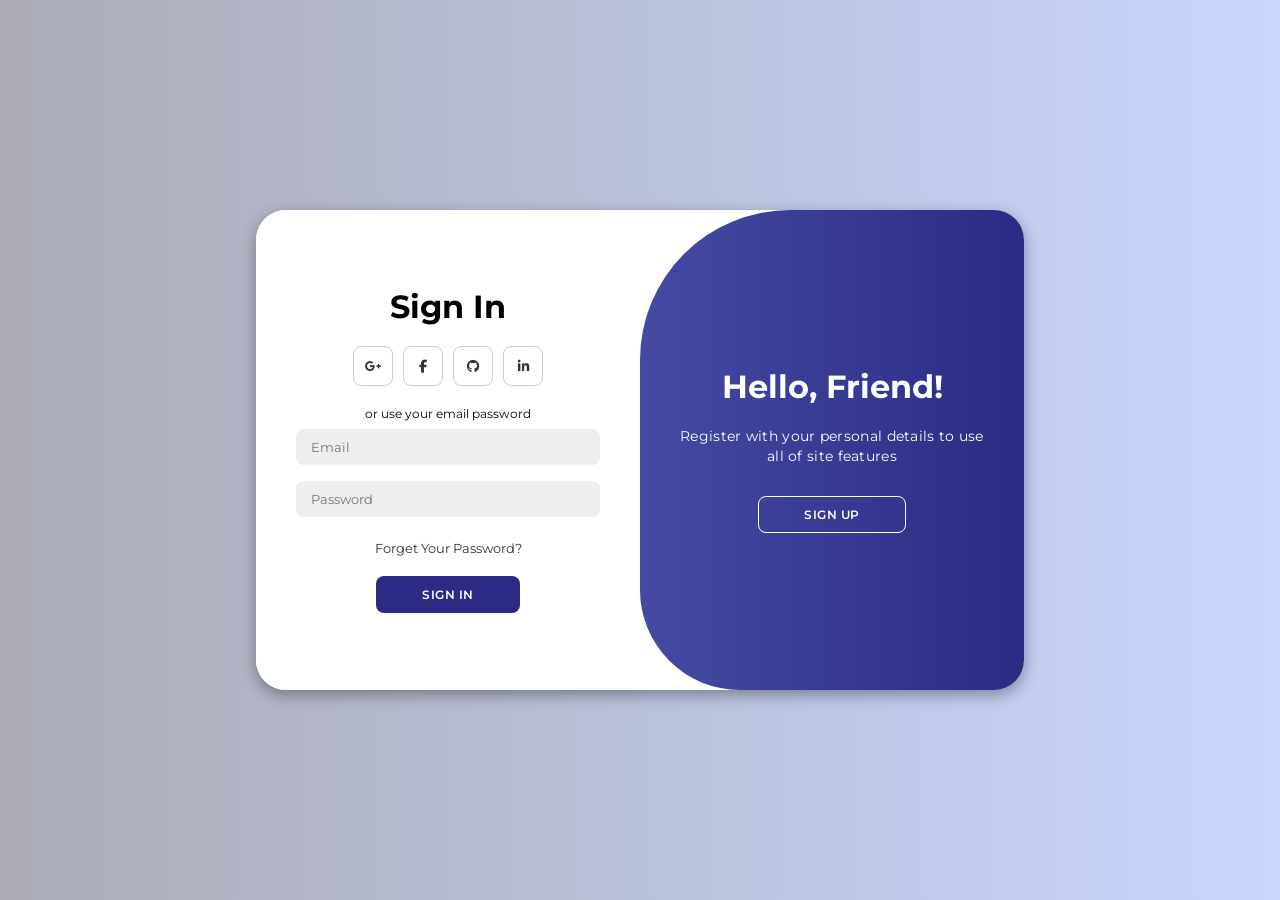
<file: ANIMATED-SIGN-IN-SIGN-UP-PAGE/index.html>
<!DOCTYPE html>
<html lang="en">
<head>
    <meta charset="UTF-8">
    <meta name="viewport" content="width=device-width, initial-scale=1.0">
    <title>Animated Login - CODEWITHDUTTA</title>
    <link rel="stylesheet" href="style.css">

    <!-- Font Awesome Icons -->
    <link rel="stylesheet" href="https://cdnjs.cloudflare.com/ajax/libs/font-awesome/6.5.1/css/all.min.css">
</head>
<body>
    
    <div class="container" id="container">
        <div class="form-container sign-up">
            <form>
                <h1>Create Account</h1>
                <div class="social-icons">
                    <a href="#" class="icon"><i class="fa-brands fa-google-plus-g"></i></a>
                    <a href="#" class="icon"><i class="fa-brands fa-facebook-f"></i></a>
                    <a href="#" class="icon"><i class="fa-brands fa-github"></i></a>
                    <a href="#" class="icon"><i class="fa-brands fa-linkedin-in"></i></a>
                </div>
                <span>or use your email for registeration</span>
                <input type="text" placeholder="Name">
                <input type="email" placeholder="Email">
                <input type="password" placeholder="Password">
                <button>Sign Up</button>
            </form>
        </div>
        <div class="form-container sign-in">
            <form>
                <h1>Sign In</h1>
                <div class="social-icons">
                    <a href="#" class="icon"><i class="fa-brands fa-google-plus-g"></i></a>
                    <a href="#" class="icon"><i class="fa-brands fa-facebook-f"></i></a>
                    <a href="#" class="icon"><i class="fa-brands fa-github"></i></a>
                    <a href="#" class="icon"><i class="fa-brands fa-linkedin-in"></i></a>
                </div>
                <span>or use your email password</span>
                <input type="email" placeholder="Email">
                <input type="password" placeholder="Password">
                <a href="#">Forget Your Password?</a>
                <button>Sign In</button>
            </form>
        </div>
        <div class="toggle-container">
            <div class="toggle">
                <div class="toggle-panel toggle-left">
                    <h1>Welcome Back!</h1>
                    <p>Enter your personal details to use all of site features</p>
                    <button class="hidden" id="login">Sign In</button>
                </div>
                <div class="toggle-panel toggle-right">
                    <h1>Hello, Friend!</h1>
                    <p>Register with your personal details to use all of site features</p>
                    <button class="hidden" id="register">Sign Up</button>
                </div>
            </div>
        </div>
    </div>
    <script src="script.js"></script>
</body>

</html>
</file>
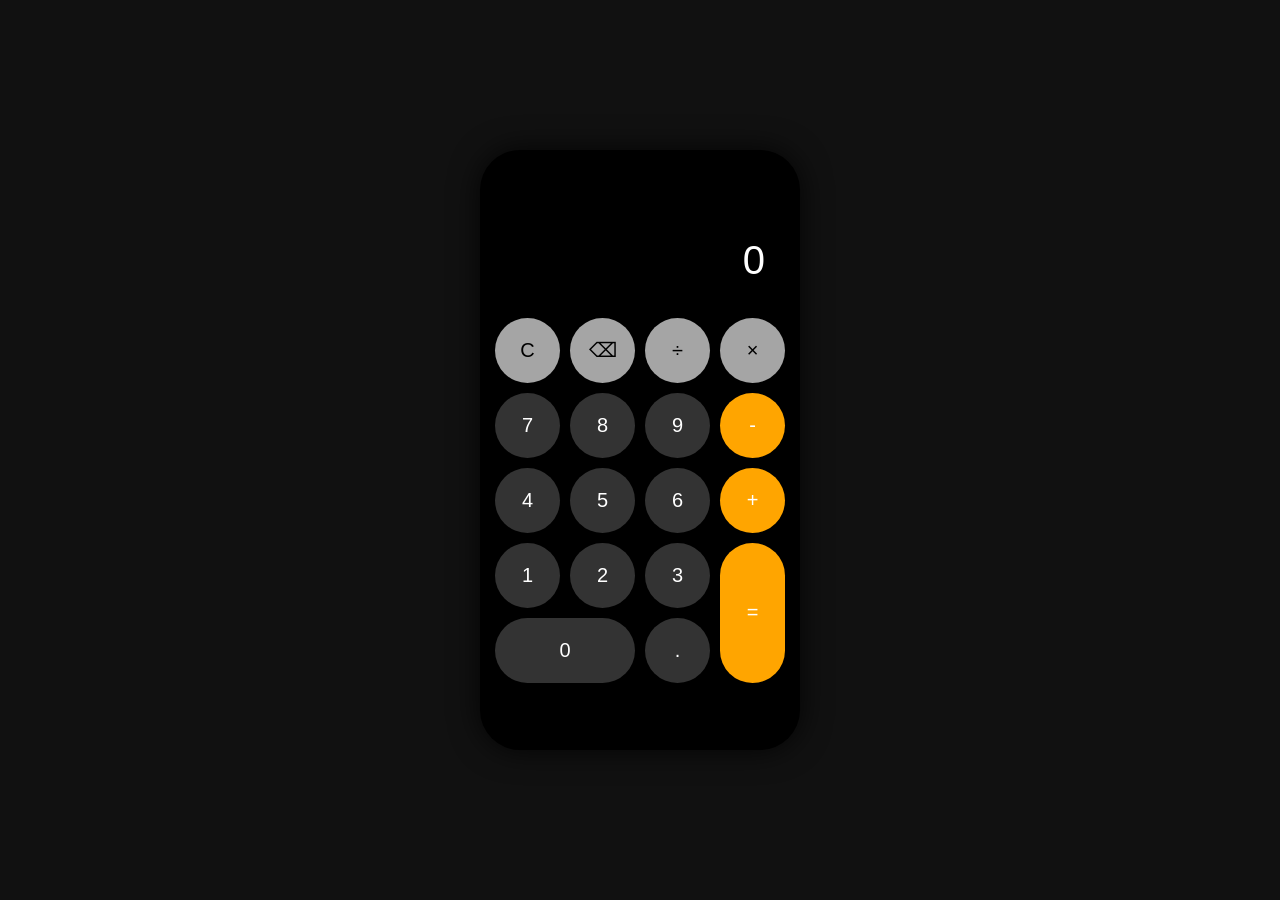
<file: Calculator/index.html>
<!DOCTYPE html>
<html lang="en">
<head>
  <meta charset="UTF-8">
  <meta name="viewport" content="width=device-width, initial-scale=1.0">
  <title>Mobile Calculator</title>
  <link rel="stylesheet" href="style.css">
</head>
<body>
  <div class="phone">
    <div class="Calculator">
      <div class="display" id="display">0</div>
      <div class="buttons">
        <button class="gray" onclick="clearDisplay()">C</button>
        <button class="gray" onclick="backSpace()">⌫</button>
        <button class="gray" onclick="appendValue('/')">÷</button>
        <button class="gray" onclick="appendValue('*')">×</button>

        <button onclick="appendValue('7')">7</button>
        <button onclick="appendValue('8')">8</button>
        <button onclick="appendValue('9')">9</button>
        <button class="orange" onclick="appendValue('-')">-</button>

        <button onclick="appendValue('4')">4</button>
        <button onclick="appendValue('5')">5</button>
        <button onclick="appendValue('6')">6</button>
        <button class="orange" onclick="appendValue('+')">+</button>

        <button onclick="appendValue('1')">1</button>
        <button onclick="appendValue('2')">2</button>
        <button onclick="appendValue('3')">3</button>
        <button class="orange equal" onclick="Calculate()">=</button>

        <button class="Zero" onclick="appendValue('0')">0</button>
        <button onclick="appendValue('.')">.</button>
      </div>
    </div>
  </div>
  <script src="script.js"></script>
</body>
</html>
</file>
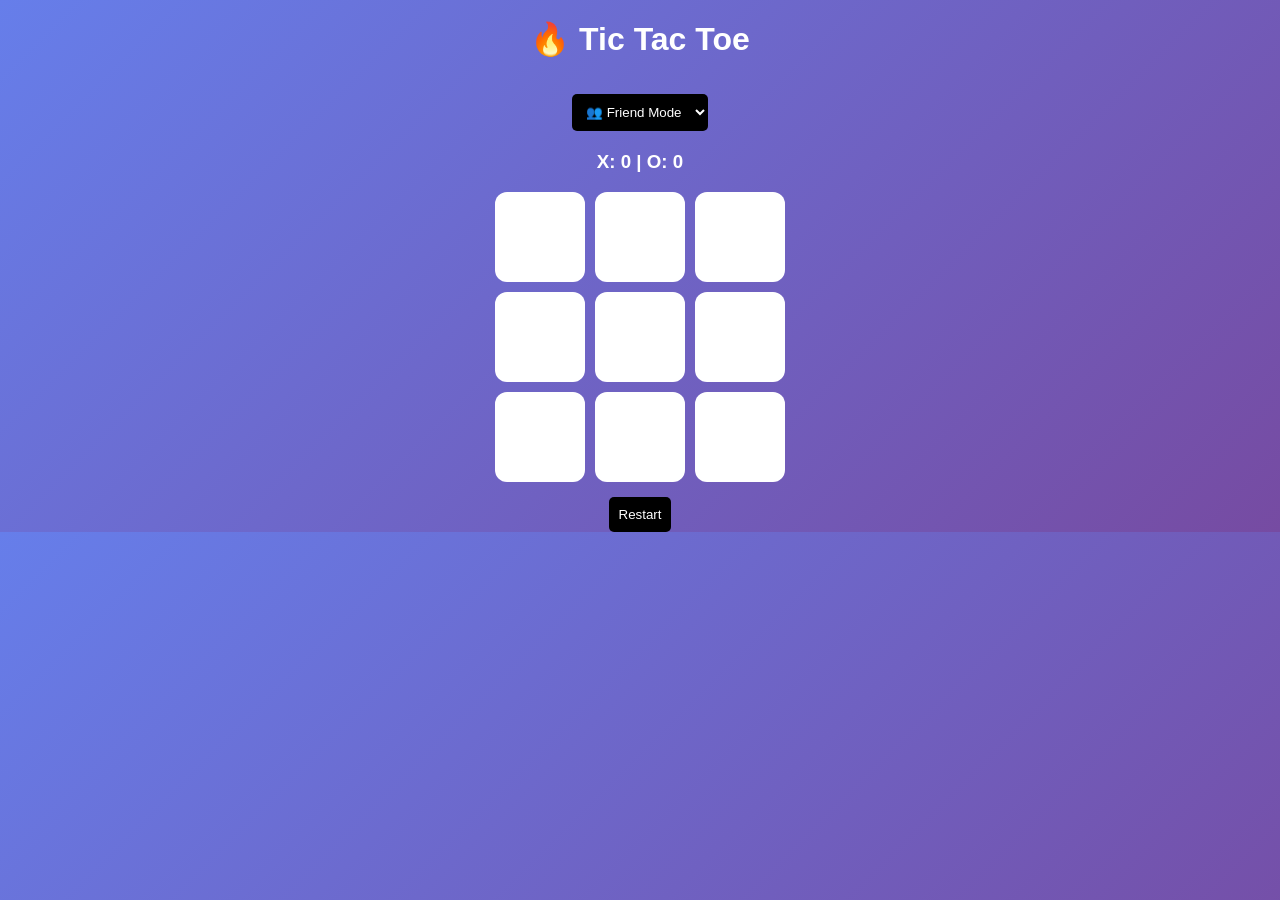
<file: Tic-Tac-Toe-Game/index.html>
<!DOCTYPE html>
<html lang="en">
<head>
    <meta charset="UTF-8">
    <meta name="viewport" content="width=device-width, initial-scale=1.0">
    <title>Tic Tac Toe</title>
    <link rel="stylesheet" href="style.css">
</head>
<body>
    <h1>🔥 Tic Tac Toe</h1>

    <!-- Mode selection -->
<select id="mode">
  <option value="friend">👥 Friend Mode</option>
  <option value="easy">🤖 Easy AI</option>
  <option value="hard">😈 Hard AI</option>
</select>

     <h2 id="message"></h2>

     <!-- Scoreboard -->
<h3>
    X: <span id="xScore">0</span> | 
    O: <span id="oScore">0</span>
</h3>

    <div class="board">
        <div class="cell"></div>
        <div class="cell"></div>
        <div class="cell"></div>
        <div class="cell"></div>
        <div class="cell"></div>
        <div class="cell"></div>
        <div class="cell"></div>
        <div class="cell"></div>
        <div class="cell"></div>
    </div>
    <button id="restart">Restart</button>

    <!-- Sound -->
<audio id="clickSound" src="https://www.soundjay.com/buttons/sounds/button-16.mp3"></audio>
    <script src="script.js"></script>
</body>
</html>
</file>
<file: ANIMATED-SIGN-IN-SIGN-UP-PAGE/style.css>
@import url('https://fonts.googleapis.com/css2?family=Montserrat:wght@300;400;500;600;700&display=swap');

*{
    margin: 0;
    padding: 0;
    box-sizing: border-box;
    font-family: 'Montserrat', sans-serif;
}

body{
    background-color: #c9d6ff;
    background: linear-gradient(to right, #abacb6, #c9d6ff);
    display: flex;
    align-items: center;
    justify-content: center;
    flex-direction: column;
    height: 100vh;
}

.container{
    background-color: #fff;
    border-radius: 30px;
    box-shadow: 0 5px 15px rgba(0, 0, 0, 0.35);
    position: relative;
    overflow: hidden;
    width: 768px;
    max-width: 100%;
    min-height: 480px;
}

.container p{
    font-size: 14px;
    line-height: 20px;
    letter-spacing: 0.3px;
    margin: 20px 0;
}

.container span{
    font-size: 12px;
}

.container a{
    color: #333;
    font-size: 13px;
    text-decoration: none;
    margin: 15px 0 10px;
}

.container button{
    background-color: #2c2a84;
    color: #fff;
    font-size: 12px;
    padding: 10px 45px;
    border: 1px solid transparent;
    border-radius: 8px;
    font-weight: 600;
    letter-spacing: 0.5px;
    text-transform: uppercase;
    margin-top: 10px;
    cursor: pointer;
}

.container button.hidden{
    background-color: transparent;
    border-color: #fff;
}

.container form{
    background-color: #fff;
    display: flex;
    align-items: center;
    justify-content: center;
    flex-direction: column;
    padding: 0 40px;
    height: 100%;
}

.container input{
    background-color: #eee;
    border: none;
    margin: 8px 0;
    padding: 10px 15px;
    font-size: 13px;
    border-radius: 8px;
    width: 100%;
    outline: none;
}

.form-container{
    position: absolute;
    top: 0;
    height: 100%;
    transition: all 0.6s ease-in-out;
}

.sign-in{
    left: 0;
    width: 50%;
    z-index: 2;
}

.container.active .sign-in{
    transform: translateX(100%);
}

.sign-up{
    left: 0;
    width: 50%;
    opacity: 0;
    z-index: 1;
}

.container.active .sign-up{
    transform: translateX(100%);
    opacity: 1;
    z-index: 5;
    animation: move 0.6s;
}

@keyframes move{
    0%, 49.99%{
        opacity: 0;
        z-index: 1;
    }
    50%, 100%{
        opacity: 1;
        z-index: 5;
    }
}

.social-icons{
    margin: 20px 0;
}

.social-icons a{
    border: 1px solid #ccc;
    border-radius: 20%;
    display: inline-flex;
    justify-content: center;
    align-items: center;
    margin: 0 3px;
    width: 40px;
    height: 40px;
}

.toggle-container{
    position: absolute;
    top: 0;
    left: 50%;
    width: 50%;
    height: 100%;
    overflow: hidden;
    transition: all 0.6s ease-in-out;
    border-radius: 150px 0 0 100px;
    z-index: 1000;
}

.container.active .toggle-container{
    transform: translateX(-100%);
    border-radius: 0 150px 100px 0;
}

.toggle{
    background-color: #2c2a84;
    height: 100%;
    background: linear-gradient(to right, #5c6bc0, #2c2a84);                                        
    color: #fff;
    position: relative;
    left: -100%;
    height: 100%;
    width: 200%;
    transform: translateX(0);
    transition: all 0.6s ease-in-out;
}

.container.active .toggle{
    transform: translateX(50%);
}

.toggle-panel{
    position: absolute;
    width: 50%;
    height: 100%;
    display: flex;
    align-items: center;
    justify-content: center;
    flex-direction: column;
    padding: 0 30px;
    text-align: center;
    top: 0;
    transform: translateX(0);
    transition: all 0.6s ease-in-out;
}

.toggle-left{
    transform: translateX(-200%);
}

.container.active .toggle-left{
    transform: translateX(0);
}

.toggle-right{
    right: 0;
    transform: translateX(0);
}

.container.active .toggle-right{
    transform: translateX(200%);
}
</file>
<file: Calculator/style.css>
:root {
  --bg-1: #570000;
  --bg-2: #000000;
  --text: #FFE6E6;
  --muted: #D89C9C;
  --accent: #FF3838;
  --accent-2: #FF5C5C;
  --card: #3b0202;
  --card-2: #ffffff;
  --shadow: 0 10px 30px rgba(255, 56, 56, 0.15);
}

*{
  margin:0;
  padding:0;
  box-sizing: border-box;
  font-family: arial;
}

body{
  display: flex;
  justify-content: center;
  align-items: center;
  height: 100vh;
  background: #111;
}

.phone{
width:320px;
height: 600px;
background: black;
border-radius: 40px;
padding: 15px;
box-shadow: 0 0 30px rgba(0,0,0,0.8);
display: flex;
align-items: center;
justify-content: center;
}

.Calculator{
width:100%;
}

.display{
  height: 100px;
  color:white;
  font-size: 40px;
  text-align: right;
  padding: 20px;
  overflow-x: auto;
}

.buttons{
  display: grid;
  grid-template-columns: repeat(4,1fr);
  gap:10px;
}

button{
  height:65px;
  border-radius: 50%;
  border:none;
  font-size: 20px;
  background: #333;
  color:white;
  cursor:pointer;
}

button:active{
  transform: scale(0.95);
}

.gray{
  background: #a5a5a5;
  color:black;
}

.orange{
  background: orange;
  color:white;
}

.equal{
background: orange;
grid-row: span 2;
height: auto;
border-radius: 35px;
}

.Zero{
  grid-column: span 2;
  border-radius: 35px;
}
</file>
<file: Tic-Tac-Toe-Game/style.css>
body{
    margin: 0;
    text-align: center;
    font-family: Arial;
    background: linear-gradient(135deg, #667eea, #764ba2);
    color: white;
}

h1 {
  margin-top: 20px;
}

.board{
    display:grid;
    grid-template-columns: repeat(3, 90px);
    gap:10px;
    justify-content: center;
    margin-top: 20;
}

.cell{
    width:90px;
    height:90px;
    background: white;
    backdrop-filter: blur(10px);
    color: black;
    font-size: 35px;
    display:flex;
    justify-content: center;
    align-items: center;
    cursor: pointer;
    border-radius: 12px;
    transition: 0.3s;
}

/* Hover effect */
.cell:hover {
  background: #ddd;
  transform: scale(1.1);
}

/* Winner highlight */
.win {
  background: limegreen !important;
  color: white;
}

button, select{
    margin-top: 15px;
    padding: 10px;
    border-radius: 8px;
    border: none;
    background: black;
    color: white;
    border-radius: 5px;
    cursor: pointer;
}

/* Button hover */
button:hover {
  background: #333;
}

/* 📱 Mobile responsive */
@media (max-width: 500px) {
  .cell {
    width: 70px;
    height: 70px;
    font-size: 28px;
  }
}
</file>
